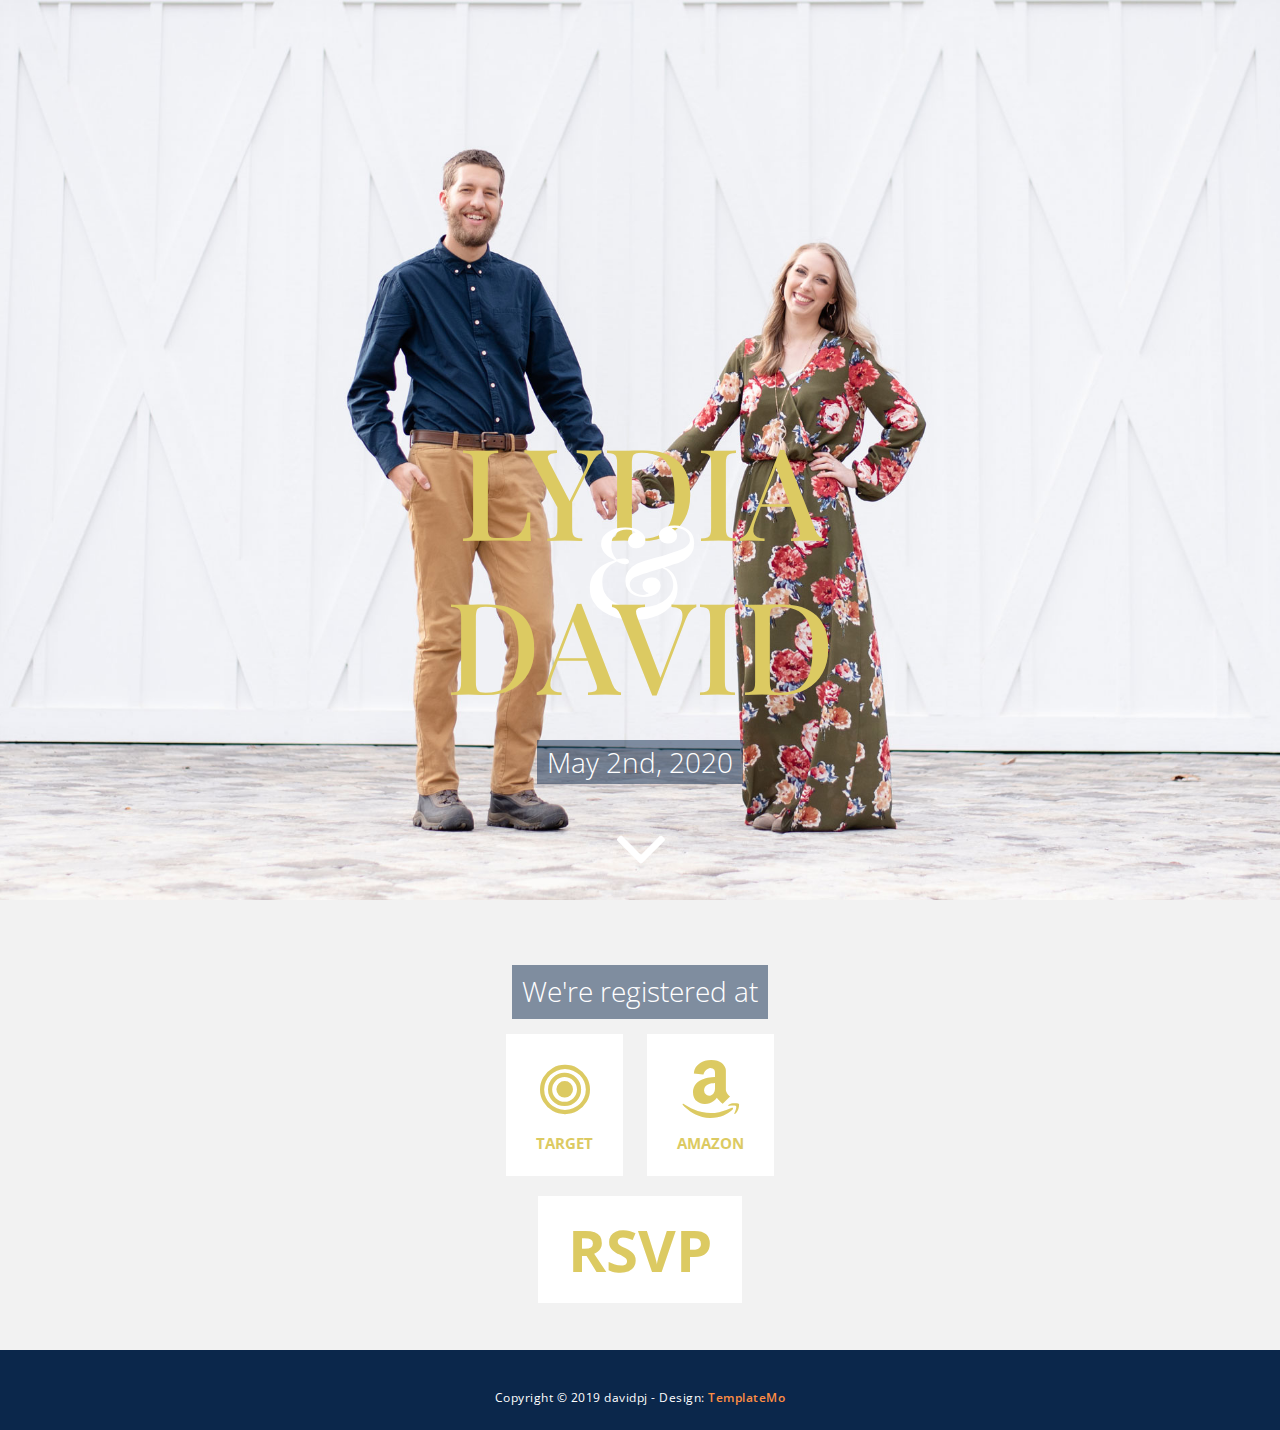
<file: index.html>
<!DOCTYPE html>
<html>
    <head>
        <meta charset="utf-8">
        <meta http-equiv="X-UA-Compatible" content="IE=edge,chrome=1">
        <title>Lydia Is Marrying David</title>
        <meta name="description" content="">
        <meta name="viewport" content="width=device-width, initial-scale=1">
        <link rel="apple-touch-icon" href="apple-touch-icon.png">

        <link rel="stylesheet" href="css/bootstrap.min.css">
        <link rel="stylesheet" href="css/fontAwesome.css">
        <link rel="stylesheet" href="css/hero-slider.css">
        <link rel="stylesheet" href="css/templatemo-main.css">
        <link rel="stylesheet" href="css/owl-carousel.css">

        
        <link href="https://fonts.googleapis.com/css?family=Open+Sans:300,400,600,700,800" rel="stylesheet">
        
        <style>
@import url('https://fonts.googleapis.com/css?family=Playfair+Display&display=swap');
</style> 

        <script src="js/vendor/modernizr-2.8.3-respond-1.4.2.min.js"></script>

    </head>
<!--
Vanilla Template
https://templatemo.com/tm-526-vanilla
-->
<body>

    <!-- <div class="fixed-side-navbar">
        <ul class="nav flex-column">
            <li class="nav-item"><a class="nav-link" href="#home"><span>Intro</span></a></li>
            <li class="nav-item"><a class="nav-link" href="#services"><span>Services</span></a></li>
            <li class="nav-item"><a class="nav-link" href="#portfolio"><span>Portfolio</span></a></li>
            <li class="nav-item"><a class="nav-link" href="#our-story"><span>Our Story</span></a></li>
            <li class="nav-item"><a class="nav-link" href="#contact-us"><span>Contact Us</span></a></li>
        </ul>
    </div> -->

    <div class="parallax-content baner-content" id="home">
        <div class="container">
            <div class="first-content">
                <h1>Lydia
                    <br>
                    <em>&</em>
                    <br>
                    David
                </h1>
                <span>May 2nd, 2020</span>
            </div>
            <i style="font-size: 86px; color: #fff; margin-top: 20px;" class="fa fa-angle-down"></i>
        </div>
    </div>

    <div class="tabs-content" id="our-story">
        <div class="container">
            <div class="row">
                <div class="col-md-8 mx-auto">
                    <div class="wrapper">

                        <div>
                            <h2>We're registered at</h2>
                        </div>

                        <a href="https://www.target.com/gift-registry/dashboard"><i class="fa fa-bullseye"></i><p>Target</p></a>
                        <a href="https://www.amazon.com/wedding/registry/2TIH78PU9ND9J?ref=wr_search_page_result_1"><i class="fa fa-amazon"></i><p>Amazon</p></a>

                        <ul class="tabs clearfix" data-tabgroup="first-tab-group">
                            <!-- <li><a href="https://www.target.com/gift-registry/dashboard"><i class="fa fa-bullseye"></i></a></li>
                            <li><a href="https://www.amazon.com/wedding/registry/2TIH78PU9ND9J?ref=wr_search_page_result_1
"><i class="fa fa-amazon"></i></a></li> -->
                        </ul>
                        <a href="https://drive.google.com/open?id=1syS3Yh-8FoE1l9AzJmSzOdzUEC303VPtYadljCIwTac">RSVP</a>
                    </div>
                </div>
            </div>
        </div>
    </div>


    <footer>
        <div class="container">
            <div class="row">
                <div class="col-md-12">
                   
                    <p>Copyright &copy; 2019 davidpj 
            
            		- Design: <em>TemplateMo</em></p>
                </div>
            </div>
        </div>
    </footer>



    <script src="https://ajax.googleapis.com/ajax/libs/jquery/1.11.2/jquery.min.js"></script>
    <script>window.jQuery || document.write('<script src="js/vendor/jquery-1.11.2.min.js"><\/script>')</script>
    <script src="js/vendor/bootstrap.min.js"></script>
    <script src="js/plugins.js"></script>
    <script src="js/main.js"></script>
    <script>
        function openCity(cityName) {
            var i;
            var x = document.getElementsByClassName("city");
            for (i = 0; i < x.length; i++) {
               x[i].style.display = "none";  
            }
            document.getElementById(cityName).style.display = "block";  
        }
    </script>

    <script>
        $(document).ready(function(){
          // Add smooth scrolling to all links
          $(".fixed-side-navbar a, .primary-button a").on('click', function(event) {

            // Make sure this.hash has a value before overriding default behavior
            if (this.hash !== "") {
              // Prevent default anchor click behavior
              event.preventDefault();

              // Store hash
              var hash = this.hash;

              // Using jQuery's animate() method to add smooth page scroll
              // The optional number (800) specifies the number of milliseconds it takes to scroll to the specified area
              $('html, body').animate({
                scrollTop: $(hash).offset().top
              }, 800, function(){
           
                // Add hash (#) to URL when done scrolling (default click behavior)
                window.location.hash = hash;
              });
            } // End if
          });
        });
    </script>

</body>
</html>
</file>
<file: css/hero-slider.css>
/* -------------------------------- 

Primary style

-------------------------------- */
*, *::after, *::before {
  -webkit-box-sizing: border-box;
  -moz-box-sizing: border-box;
  box-sizing: border-box;
}

html {
  font-size: 62.5%;
}

body {
  font-family: "Open Sans", sans-serif;
  color: #2c343b;
  background-color: #f2f2f2;
}

a {
  color: #d44457;
  text-decoration: none;
}

img {
  max-width: 100%;
}

/* -------------------------------- 

Main Components 

-------------------------------- */
.cd-header {
  position: absolute;
  z-index: 2;
  top: 0;
  left: 0;
  width: 100%;
  height: 50px;
  background-color: #21272c;
  -webkit-font-smoothing: antialiased;
  -moz-osx-font-smoothing: grayscale;
}
@media only screen and (min-width: 768px) {
  .cd-header {
    height: 70px;
    background-color: transparent;
  }
}

#cd-logo {
  float: left;
  margin: 13px 0 0 5%;
}
#cd-logo img {
  display: block;
}
@media only screen and (min-width: 768px) {
  #cd-logo {
    margin: 23px 0 0 5%;
  }
}

.cd-primary-nav {
  /* mobile first - navigation hidden by default, triggered by tap/click on navigation icon */
  float: right;
  margin-right: 5%;
  width: 44px;
  height: 100%;
}
.cd-primary-nav ul {
  position: absolute;
  top: 0;
  left: 0;
  width: 100%;
  -webkit-transform: translateY(-100%);
  -moz-transform: translateY(-100%);
  -ms-transform: translateY(-100%);
  -o-transform: translateY(-100%);
  transform: translateY(-100%);
}
.cd-primary-nav ul.is-visible {
  box-shadow: 0 3px 8px rgba(0, 0, 0, 0.2);
  -webkit-transform: translateY(50px);
  -moz-transform: translateY(50px);
  -ms-transform: translateY(50px);
  -o-transform: translateY(50px);
  transform: translateY(50px);
}
.cd-primary-nav a {
  display: block;
  height: 50px;
  line-height: 50px;
  padding-left: 5%;
  background: #21272c;
  border-top: 1px solid #333c44;
  color: #ffffff;
}
@media only screen and (min-width: 768px) {
  .cd-primary-nav {
    /* reset navigation values */
    width: auto;
    height: auto;
    background: none;
  }
  .cd-primary-nav ul {
    position: static;
    width: auto;
    -webkit-transform: translateY(0);
    -moz-transform: translateY(0);
    -ms-transform: translateY(0);
    -o-transform: translateY(0);
    transform: translateY(0);
    line-height: 70px;
  }
  .cd-primary-nav ul.is-visible {
    -webkit-transform: translateY(0);
    -moz-transform: translateY(0);
    -ms-transform: translateY(0);
    -o-transform: translateY(0);
    transform: translateY(0);
  }
  .cd-primary-nav li {
    display: inline-block;
    margin-left: 1em;
  }
  .cd-primary-nav a {
    display: inline-block;
    height: auto;
    font-weight: 600;
    line-height: normal;
    background: transparent;
    padding: .6em 1em;
    border-top: none;
  }
}

/* -------------------------------- 

Slider

-------------------------------- */
.cd-hero {
  position: relative;
  -webkit-font-smoothing: antialiased;
  -moz-osx-font-smoothing: grayscale;
}

.cd-hero-slider {
  position: relative;
  height: 360px;
  overflow: hidden;
}
.cd-hero-slider li {
  position: absolute;
  top: 0;
  left: 0;
  width: 100%;
  height: 100%;
  -webkit-transform: translateX(100%);
  -moz-transform: translateX(100%);
  -ms-transform: translateX(100%);
  -o-transform: translateX(100%);
  transform: translateX(100%);
}
.cd-hero-slider li.selected {
  /* this is the visible slide */
  position: relative;
  -webkit-transform: translateX(0);
  -moz-transform: translateX(0);
  -ms-transform: translateX(0);
  -o-transform: translateX(0);
  transform: translateX(0);
}
.cd-hero-slider li.move-left {
  /* slide hidden on the left */
  -webkit-transform: translateX(-100%);
  -moz-transform: translateX(-100%);
  -ms-transform: translateX(-100%);
  -o-transform: translateX(-100%);
  transform: translateX(-100%);
}
.cd-hero-slider li.is-moving, .cd-hero-slider li.selected {
  /* the is-moving class is assigned to the slide which is moving outside the viewport */
  -webkit-transition: -webkit-transform 0.5s;
  -moz-transition: -moz-transform 0.5s;
  transition: transform 0.5s;
}
@media only screen and (min-width: 768px) {
  .cd-hero-slider {
    height: 500px;
  }
}
@media only screen and (min-width: 1170px) {
  .cd-hero-slider {
    height: 680px;
  }
}

/* -------------------------------- 

Single slide style

-------------------------------- */
.cd-hero-slider li {
  background-position: center center;
  background-size: cover;
  background-repeat: no-repeat;
}
.cd-hero-slider li:first-of-type {
  background-image: url(../img/slide_01.jpg);
}
.cd-hero-slider li:nth-of-type(2) {
  background-image: url(../img/slide_02.jpg);
}
.cd-hero-slider li:nth-of-type(3) {
  background-image: url(../img/slide_03.jpg);
}
.cd-hero-slider .cd-full-width,
.cd-hero-slider .cd-half-width {
  position: absolute;
  width: 100%;
  height: 100%;
  z-index: 1;
  left: 0;
  top: 0;
  /* this padding is used to align the text */
  padding-top: 80px;
  text-align: center;
  /* Force Hardware Acceleration in WebKit */
  -webkit-backface-visibility: hidden;
  backface-visibility: hidden;
  -webkit-transform: translateZ(0);
  -moz-transform: translateZ(0);
  -ms-transform: translateZ(0);
  -o-transform: translateZ(0);
  transform: translateZ(0);
}
.cd-hero-slider .cd-img-container {
  /* hide image on mobile device */
  display: none;
}
.cd-hero-slider .cd-img-container img {
  position: absolute;
  left: 50%;
  top: 50%;
  bottom: auto;
  right: auto;
  -webkit-transform: translateX(-50%) translateY(-50%);
  -moz-transform: translateX(-50%) translateY(-50%);
  -ms-transform: translateX(-50%) translateY(-50%);
  -o-transform: translateX(-50%) translateY(-50%);
  transform: translateX(-50%) translateY(-50%);
}
.cd-hero-slider .cd-bg-video-wrapper {
  /* hide video on mobile device */
  display: none;
  position: absolute;
  top: 0;
  left: 0;
  width: 100%;
  height: 100%;
  overflow: hidden;
}
.cd-hero-slider .cd-bg-video-wrapper video {
  /* you won't see this element in the html, but it will be injected using js */
  display: block;
  min-height: 100%;
  min-width: 100%;
  max-width: none;
  height: auto;
  width: auto;
  position: absolute;
  left: 50%;
  top: 50%;
  bottom: auto;
  right: auto;
  -webkit-transform: translateX(-50%) translateY(-50%);
  -moz-transform: translateX(-50%) translateY(-50%);
  -ms-transform: translateX(-50%) translateY(-50%);
  -o-transform: translateX(-50%) translateY(-50%);
  transform: translateX(-50%) translateY(-50%);
}
.cd-hero-slider h2, .cd-hero-slider p {
  text-shadow: 0 1px 3px rgba(0, 0, 0, 0.1);
  line-height: 1.2;
  margin: 0 auto 14px;
  color: #ffffff;
  width: 90%;
  max-width: 400px;
}
.cd-hero-slider h2 {
  font-size: 2.4rem;
}
.cd-hero-slider p {
  font-size: 1.4rem;
  line-height: 1.4;
}
.cd-hero-slider .cd-btn {
  display: inline-block;
  padding: 1.2em 1.4em;
  margin-top: .8em;
  background-color: rgba(212, 68, 87, 0.9);
  font-size: 1.3rem;
  font-weight: 700;
  letter-spacing: 1px;
  color: #ffffff;
  text-transform: uppercase;
  box-shadow: 0 3px 6px rgba(0, 0, 0, 0.1);
  -webkit-transition: background-color 0.2s;
  -moz-transition: background-color 0.2s;
  transition: background-color 0.2s;
}
.cd-hero-slider .cd-btn.secondary {
  background-color: rgba(22, 26, 30, 0.8);
}
.cd-hero-slider .cd-btn:nth-of-type(2) {
  margin-left: 1em;
}
.no-touch .cd-hero-slider .cd-btn:hover {
  background-color: #d44457;
}
.no-touch .cd-hero-slider .cd-btn.secondary:hover {
  background-color: #161a1e;
}
@media only screen and (min-width: 768px) {
  .cd-hero-slider .cd-full-width,
  .cd-hero-slider .cd-half-width {
    padding-top: 150px;
  }
  .cd-hero-slider .cd-bg-video-wrapper {
    display: block;
  }
  .cd-hero-slider .cd-half-width {
    width: 45%;
  }
  .cd-hero-slider .cd-half-width:first-of-type {
    left: 5%;
  }
  .cd-hero-slider .cd-half-width:nth-of-type(2) {
    right: 5%;
    left: auto;
  }
  .cd-hero-slider .cd-img-container {
    display: block;
  }
  .cd-hero-slider h2, .cd-hero-slider p {
    max-width: 520px;
  }
  .cd-hero-slider h2 {
    font-size: 2.4em;
    font-weight: 300;
  }
  .cd-hero-slider .cd-btn {
    font-size: 1.4rem;
  }
}
@media only screen and (min-width: 1170px) {
  .cd-hero-slider .cd-full-width,
  .cd-hero-slider .cd-half-width {
    padding-top: 250px;
  }
  .cd-hero-slider h2, .cd-hero-slider p {
    margin-bottom: 20px;
  }
  .cd-hero-slider h2 {
    font-size: 3.2em;
  }
  .cd-hero-slider p {
    font-size: 1.6rem;
  }
}

/* -------------------------------- 

Single slide animation

-------------------------------- */
@media only screen and (min-width: 768px) {
  .cd-hero-slider .cd-half-width {
    opacity: 0;
    -webkit-transform: translateX(40px);
    -moz-transform: translateX(40px);
    -ms-transform: translateX(40px);
    -o-transform: translateX(40px);
    transform: translateX(40px);
  }
  .cd-hero-slider .move-left .cd-half-width {
    -webkit-transform: translateX(-40px);
    -moz-transform: translateX(-40px);
    -ms-transform: translateX(-40px);
    -o-transform: translateX(-40px);
    transform: translateX(-40px);
  }
  .cd-hero-slider .selected .cd-half-width {
    /* this is the visible slide */
    opacity: 1;
    -webkit-transform: translateX(0);
    -moz-transform: translateX(0);
    -ms-transform: translateX(0);
    -o-transform: translateX(0);
    transform: translateX(0);
  }
  .cd-hero-slider .is-moving .cd-half-width {
    /* this is the slide moving outside the viewport 
    wait for the end of the transition on the <li> parent before set opacity to 0 and translate to 40px/-40px */
    -webkit-transition: opacity 0s 0.5s, -webkit-transform 0s 0.5s;
    -moz-transition: opacity 0s 0.5s, -moz-transform 0s 0.5s;
    transition: opacity 0s 0.5s, transform 0s 0.5s;
  }
  .cd-hero-slider li.selected.from-left .cd-half-width:nth-of-type(2),
  .cd-hero-slider li.selected.from-right .cd-half-width:first-of-type {
    /* this is the selected slide - different animation if it's entering from left or right */
    -webkit-transition: opacity 0.4s 0.2s, -webkit-transform 0.5s 0.2s;
    -moz-transition: opacity 0.4s 0.2s, -moz-transform 0.5s 0.2s;
    transition: opacity 0.4s 0.2s, transform 0.5s 0.2s;
  }
  .cd-hero-slider li.selected.from-left .cd-half-width:first-of-type,
  .cd-hero-slider li.selected.from-right .cd-half-width:nth-of-type(2) {
    /* this is the selected slide - different animation if it's entering from left or right */
    -webkit-transition: opacity 0.4s 0.4s, -webkit-transform 0.5s 0.4s;
    -moz-transition: opacity 0.4s 0.4s, -moz-transform 0.5s 0.4s;
    transition: opacity 0.4s 0.4s, transform 0.5s 0.4s;
  }
  .cd-hero-slider .cd-full-width h2,
  .cd-hero-slider .cd-full-width p,
  .cd-hero-slider .cd-full-width .cd-btn {
    opacity: 0;
    -webkit-transform: translateX(100px);
    -moz-transform: translateX(100px);
    -ms-transform: translateX(100px);
    -o-transform: translateX(100px);
    transform: translateX(100px);
  }
  .cd-hero-slider .move-left .cd-full-width h2,
  .cd-hero-slider .move-left .cd-full-width p,
  .cd-hero-slider .move-left .cd-full-width .cd-btn {
    opacity: 0;
    -webkit-transform: translateX(-100px);
    -moz-transform: translateX(-100px);
    -ms-transform: translateX(-100px);
    -o-transform: translateX(-100px);
    transform: translateX(-100px);
  }
  .cd-hero-slider .selected .cd-full-width h2,
  .cd-hero-slider .selected .cd-full-width p,
  .cd-hero-slider .selected .cd-full-width .cd-btn {
    /* this is the visible slide */
    opacity: 1;
    -webkit-transform: translateX(0);
    -moz-transform: translateX(0);
    -ms-transform: translateX(0);
    -o-transform: translateX(0);
    transform: translateX(0);
  }
  .cd-hero-slider li.is-moving .cd-full-width h2,
  .cd-hero-slider li.is-moving .cd-full-width p,
  .cd-hero-slider li.is-moving .cd-full-width .cd-btn {
    /* this is the slide moving outside the viewport 
    wait for the end of the transition on the li parent before set opacity to 0 and translate to 100px/-100px */
    -webkit-transition: opacity 0s 0.5s, -webkit-transform 0s 0.5s;
    -moz-transition: opacity 0s 0.5s, -moz-transform 0s 0.5s;
    transition: opacity 0s 0.5s, transform 0s 0.5s;
  }
  .cd-hero-slider li.selected h2 {
    -webkit-transition: opacity 0.4s 0.2s, -webkit-transform 0.5s 0.2s;
    -moz-transition: opacity 0.4s 0.2s, -moz-transform 0.5s 0.2s;
    transition: opacity 0.4s 0.2s, transform 0.5s 0.2s;
  }
  .cd-hero-slider li.selected p {
    -webkit-transition: opacity 0.4s 0.3s, -webkit-transform 0.5s 0.3s;
    -moz-transition: opacity 0.4s 0.3s, -moz-transform 0.5s 0.3s;
    transition: opacity 0.4s 0.3s, transform 0.5s 0.3s;
  }
  .cd-hero-slider li.selected .cd-btn {
    -webkit-transition: opacity 0.4s 0.4s, -webkit-transform 0.5s 0.4s, background-color 0.2s 0s;
    -moz-transition: opacity 0.4s 0.4s, -moz-transform 0.5s 0.4s, background-color 0.2s 0s;
    transition: opacity 0.4s 0.4s, transform 0.5s 0.4s, background-color 0.2s 0s;
  }
}
/* -------------------------------- 

Slider navigation

-------------------------------- */
.cd-slider-nav {
  display: none;
  position: absolute;
  width: 100%;
  bottom: 0;
  z-index: 2;
  text-align: center;
  height: 55px;
  background-color: rgba(0, 1, 1, 0.5);
}
.cd-slider-nav nav, .cd-slider-nav ul, .cd-slider-nav li, .cd-slider-nav a {
  height: 100%;
}
.cd-slider-nav nav {
  display: inline-block;
  position: relative;
}
.cd-slider-nav .cd-marker {
  position: absolute;
  bottom: 0;
  left: 0;
  width: 60px;
  height: 100%;
  color: #d44457;
  background-color: #ffffff;
  box-shadow: inset 0 2px 0 currentColor;
  -webkit-transition: -webkit-transform 0.2s, box-shadow 0.2s;
  -moz-transition: -moz-transform 0.2s, box-shadow 0.2s;
  transition: transform 0.2s, box-shadow 0.2s;
}
.cd-slider-nav .cd-marker.item-2 {
  -webkit-transform: translateX(100%);
  -moz-transform: translateX(100%);
  -ms-transform: translateX(100%);
  -o-transform: translateX(100%);
  transform: translateX(100%);
}
.cd-slider-nav .cd-marker.item-3 {
  -webkit-transform: translateX(200%);
  -moz-transform: translateX(200%);
  -ms-transform: translateX(200%);
  -o-transform: translateX(200%);
  transform: translateX(200%);
}
.cd-slider-nav .cd-marker.item-4 {
  -webkit-transform: translateX(300%);
  -moz-transform: translateX(300%);
  -ms-transform: translateX(300%);
  -o-transform: translateX(300%);
  transform: translateX(300%);
}
.cd-slider-nav .cd-marker.item-5 {
  -webkit-transform: translateX(400%);
  -moz-transform: translateX(400%);
  -ms-transform: translateX(400%);
  -o-transform: translateX(400%);
  transform: translateX(400%);
}
.cd-slider-nav ul::after {
  clear: both;
  content: "";
  display: table;
}
.cd-slider-nav li {
  display: inline-block;
  width: 60px;
  float: left;
}
.cd-slider-nav li.selected a {
  color: #2c343b;
}
.no-touch .cd-slider-nav li.selected a:hover {
  background-color: transparent;
}
.cd-slider-nav a {
  display: block;
  position: relative;
  padding-top: 35px;
  font-size: 1rem;
  font-weight: 700;
  color: #a8b4be;
  -webkit-transition: background-color 0.2s;
  -moz-transition: background-color 0.2s;
  transition: background-color 0.2s;
}
.cd-slider-nav a::before {
  content: '';
  position: absolute;
  width: 24px;
  height: 24px;
  top: 8px;
  left: 50%;
  right: auto;
  -webkit-transform: translateX(-50%);
  -moz-transform: translateX(-50%);
  -ms-transform: translateX(-50%);
  -o-transform: translateX(-50%);
  transform: translateX(-50%);
}
.no-touch .cd-slider-nav a:hover {
  background-color: rgba(0, 1, 1, 0.5);
}
.cd-slider-nav li:first-of-type a::before {
  background-position: 0 0;
}
.cd-slider-nav li.selected:first-of-type a::before {
  background-position: 0 -24px;
}
.cd-slider-nav li:nth-of-type(2) a::before {
  background-position: -24px 0;
}
.cd-slider-nav li.selected:nth-of-type(2) a::before {
  background-position: -24px -24px;
}
.cd-slider-nav li:nth-of-type(3) a::before {
  background-position: -48px 0;
}
.cd-slider-nav li.selected:nth-of-type(3) a::before {
  background-position: -48px -24px;
}
.cd-slider-nav li:nth-of-type(4) a::before {
  background-position: -72px 0;
}
.cd-slider-nav li.selected:nth-of-type(4) a::before {
  background-position: -72px -24px;
}
.cd-slider-nav li:nth-of-type(5) a::before {
  background-position: -96px 0;
}
.cd-slider-nav li.selected:nth-of-type(5) a::before {
  background-position: -96px -24px;
}
@media only screen and (min-width: 768px) {
  .cd-slider-nav {
    height: 80px;
  }
  .cd-slider-nav .cd-marker,
  .cd-slider-nav li {
    width: 95px;
  }
  .cd-slider-nav a {
    padding-top: 48px;
    font-size: 1.1rem;
    text-transform: uppercase;
  }
  .cd-slider-nav a::before {
    top: 18px;
  }
}

/* -------------------------------- 

Main content

-------------------------------- */
.cd-main-content {
  width: 90%;
  max-width: 768px;
  margin: 0 auto;
  padding: 2em 0;
}
.cd-main-content p {
  font-size: 1.4rem;
  line-height: 1.8;
  color: #999999;
  margin: 2em 0;
}
@media only screen and (min-width: 1170px) {
  .cd-main-content {
    padding: 3em 0;
  }
  .cd-main-content p {
    font-size: 1.6rem;
  }
}

/* -------------------------------- 

Javascript disabled

-------------------------------- */
.no-js .cd-hero-slider li {
  display: none;
}
.no-js .cd-hero-slider li.selected {
  display: block;
}

.no-js .cd-slider-nav {
  display: none;
}
</file>
<file: css/templatemo-main.css>
/*

Vanilla Template

https://templatemo.com/tm-526-vanilla


*/

p {
  font-size: 15px;
  line-height: 25px;
}

section {
  padding: 25px 0 35px;
  background: #fff;
}

body { 
  position: relative; /* we need this for the scrollspy */ 
  font-size: 14px;
}

a { 
  display:block;
  text-align:center;
  text-decoration:none;
  text-transform:uppercase;
  color: #dcca62;
  font-size: 58px;
  font-weight: 700;
  padding:10px 30px;
  background-color: #fff;
  transition-duration: 0.25s;
  display: inline-block;
  text-align: center;
  margin: 10px;
}

a:hover { 
  color: #d44457;
  transition-duration: 0.25s;
  text-decoration: none;
}

h2 {
  display: inline-block; 
  margin-top: 20px; 
  font-weight: 300; 
  font-size: 28px; 
  color: #fff; 
  background-color: rgba(11, 39, 75, .5); 
  padding: 10px;
}

/*----------
  NAV
----------*/

.fixed-side-navbar {
  position: fixed;
  top: 50%;
  right: 0;
  z-index: 99999;
  margin-top: -100px;
  text-align: right;
  padding: 30px 0;
  -webkit-transition: all .3s;
  transition: all .3s;
}
.fixed-side-navbar:hover {
  background: transparent;
}
.fixed-side-navbar:hover .nav > li > a > span {
  color: rgba(0, 0, 0, 0.5);
  display: block;
  background-color: #fff;
  text-align: center;
  text-transform: uppercase;
  font-size: 12px;
  padding: 2px 12px;
  border-radius: 15px;
}
.fixed-side-navbar .nav > li a.active {
  background-color: transparent;
  color: black;
}
.fixed-side-navbar .nav > li a.active:after {
  -webkit-transform: scale(0.9);
          transform: scale(0.9);
}
.fixed-side-navbar .nav > li a.active:before {
  content: '';
  position: absolute;
  top: 50%;
  right: 17px;
  margin-top: -8px;
  width: 16px;
  height: 16px;
  background: transparent;
  border: 2px solid #fff;
  border-radius: 10px;
}
.nav>li {
  position: relative;
  display: block;
}
.fixed-side-navbar .nav > li a {
  color: #fff;
  min-height: 32px;
  background: transparent;
  padding: 5px 45px 5px 25px;
  border-right: none;
}
.fixed-side-navbar .nav > li a span {
  display: none;
  -webkit-transition: all .2s;
  transition: all .2s;
}
.fixed-side-navbar .nav > li a:after {
  content: '';
  position: absolute;
  top: 50%;
  right: 20px;
  margin-top: -5px;
  width: 10px;
  height: 10px;
  border-radius: 10px;
  background: rgba(250, 250, 250, 0.75);
  -webkit-transition: all .3s;
  transition: all .3s;
  -webkit-transform: scale(0.6);
          transform: scale(0.6);
}
.fixed-side-navbar .nav > li a:hover {
  background-color: transparent;
  border-top-left-radius: 5px;
  border-bottom-left-radius: 5px;
  border-color: black;
  boder-right: 0;
}
.fixed-side-navbar .nav > li a:hover > span {
  color: black;
  display: block;
}

.fadeInRight {
  -webkit-animation-name: fadeInRight;
          animation-name: fadeInRight;
}


.primary-button a {
  display: inline-block;
  background-color: rgba(83, 139, 213, 1);
  padding: 15px 24px;
  border-radius: 3px;
  text-transform: uppercase;
  font-size: 11px;
  color: #fff;
  font-weight: 700;
  text-decoration: none;
  letter-spacing: 0.5px;
}


.parallax-content {
  width: 100%;
  min-height: 100vh;
  background-size: cover;
}


.baner-content {
  padding-top: 50vh;
  text-align: center;
  background-image: url(../img/lydiaanddavidbg_2.jpg);
}

.baner-content h1 {
  margin-top: 0px;
  font-family: 'Playfair Display', serif;
  font-size: 128px;
  color: #DCCA62;
  /*font-weight: 900;*/
  text-transform: uppercase;
  margin-bottom: 40px;
  line-height: .6;
}

.baner-content em {
  color: #fff;
  font-weight: 600;
  font-style: normal;
}

.baner-content span {
  display: inline-block;
  margin-top: 20px;
  font-weight: 300;
  font-size: 28px;
  color: #fff;
  background-color: rgba(11, 39, 75, .5);
  padding: 1px 10px 1px 10px;
}

.baner-content .primary-button {
  margin-top: 15px;
}



.service-content {
  padding-left: 15px;
  padding-right: 15px;
  padding-top: 15vh;
  background-image: url(../img/2nd-section.jpg);
  background-attachment: fixed;
  min-height: 100vh;
  background-size: cover;
  background-position: center center;
}

.service-content .left-text h4 {
  font-size: 24px;
  font-weight: 500;
  color: #fff;
}

h4, .h4 {
  font-size: 18px;
}

.service-content .left-text .line-dec {
  width: 45px;
  height: 3px;
  background-color: #ff7d27;
  margin: 20px 0px 20px 0px;
}

.service-content .left-text p {
  color: #fff;
}

.service-content .left-text ul {
  padding: 0;
  margin-top: 30px;
  list-style: none;
}

.service-content .left-text ul li {
  margin: 15px 0px;
  font-weight: 600;
  color: #fff;
}

.service-content .left-text .primary-button {
  margin: 30px 0px;
}

.service-content .service-item {
  background-color: rgba(0, 0, 0, 0.5);
  padding: 25px 30px;
  text-align: center;
  color: #fff;
  margin-bottom: 30px;
}

.service-content .service-item .line-dec {
  width: 45px;
  height: 3px;
  background-color: #ff7d27;
  margin: 20px auto 15px auto;
}



.projects-content {
  padding-top: 20vh;
  background-image: url(../img/3rd-section.jpg);
}

.projects-content .item img {
  width: 100%;
}

.projects-content .item {
  margin: 15px;
}

.projects-content .item .text-content {
  background-color: #fff;
  text-align: center;
  padding: 20px;
}

.projects-content .item .text-content h4 {
  margin-top: 0px;
  font-size: 19px;
  font-weight: 600;
}

.projects-content .item .text-content span {
  font-style: normal;
  font-size: 17px;
  font-weight: 700;
  color: #ff7d27;
}

.owl-pagination {
  margin-top: 40px;
  opacity: 1;
  display: inline-block;
}

.owl-page span {
  display: block;
  width: 14px;
  height: 14px;
  margin: 0px 5px;
  filter: alpha(opacity=50);
  opacity: 0.5;
  -webkit-border-radius: 20px;
  -moz-border-radius: 20px;
  border-radius: 20px;
  background: #fff;
}


.tabs-content {
  padding-left: 15px;
  padding-right: 15px;
  padding-top: 5vh;
  background-image: url(../img/lydiaanddavidbg.jpg);
  background-attachment: fixed;
  min-height: 50vh;
  background-size: cover;
  background-position: 0px 32vh;
}

section {
  background-color: transparent;
  padding-bottom: 15px;
}

.wrapper {
  text-align: center;
}

.tabs {
  list-style: none;
  margin: 0px;
  padding: 0px;
}

.tabs li {
  display: inline-block;
  text-align: center;
  margin: 10px;
}

.tabs a {
  display:block;
  text-align:center;
  text-decoration:none;
  text-transform:uppercase;
  color: #dcca62;
  font-size: 58px;
  font-weight: 700;
  padding:10px 30px;
  background-color: #fff;
  transition-duration: 0.25s;
}

.tabs a:hover {
  color: #d44457;
}

.tabs .active {
  /*border:4px solid #ff7d27;*/
}

.tabgroup div  {

}

.tabgroup p {
  background-color: rgba(0, 0, 0, 0.5);
  color: #fff;
  padding: 25px;
}

.clearfix:after {
  content:"";
  display:table;
  clear:both;
}


.contact-content {
  padding-left: 15px;
  padding-right: 15px;
  padding-top: 16vh;
  background-image: url(../img/5th-section.jpg);
}

.contact-form {
  background-color: rgba(0, 0, 0, 0.5);
  padding: 30px 25px;
  margin-bottom: 30px;
}

#contact input {
  border-radius: 3px;
  padding-left: 15px;
  font-size: 13px;
  color: #232323;
  background-color: rgba(250, 250, 250, 1);
  outline: none;
  border: none;
  box-shadow: none;
  line-height: 50px;
  height: 50px;
  width: 100%;
  margin-bottom: 30px;
}

#contact textarea {
  border-radius: 3px;
  padding-left: 15px;
  padding-top: 10px;
  font-size: 13px;
  color: #232323;
  background-color: rgba(250, 250, 250, 1);
  outline: none;
  border: none;
  box-shadow: none;
  height: 165px;
  max-height: 220px;
  width: 100%;
  margin-bottom: 25px;
}

#contact button {
  display: inline-block;
  background-color: #ff7d27;
  padding: 15px 24px;
  width: 100%;
  border-radius: 3px;
  text-transform: uppercase;
  font-size: 11px;
  color: #fff;
  font-weight: 700;
  text-decoration: none;
  letter-spacing: 0.5px;
}

.map {
  margin-bottom: 30px;
  width: 100%;
  background-color: rgba(0, 0, 0, 0.5);
  padding: 30px 20px;
}



footer {
  text-align: center;
  padding: 20px 0px;
  background-color: rgba(11, 39, 75, 1);

}

footer .primary-button {
  margin-bottom: 30px;
}

footer ul {
  padding: 0px;
  margin: 0px;
  list-style: none;
}

footer ul li {
  display: inline-block;
  margin: 0px 4px;
}

footer ul li a {
  width: 40px;
  height: 40px;
  line-height: 40px;
  text-align: center;
  display: inline-block;
  background-color: #ff7d27;
  color: #282b2f;
  border-radius: 50%;
  text-decoration: none;
  transition: all 0.5s;
  font-size: 17px;
}

footer ul li a:hover {
  color: #282b2f;
  background-color: #ff8e43;
}

footer p {
  font-size: 12px;
  color: #fff;
  margin-top: 15px;
  color: #fff;
  letter-spacing: 0.5px;
  margin-bottom: 0px;
}

footer em {
  color: #ff8e43;
  font-weight: 600;
  font-style: normal;
}

@media (max-width: 767px){
  
  .baner-content {
    padding-top: 30vh;
  }

  .baner-content h1 {
    font-size: 64px;
  }

  .baner-content em {
  }

  .baner-content span {
    font-size: 24px;
  }

  .baner-content .primary-button {
    margin-top: 15px;
  }

  .service-content {
    padding-top: 5vh;
    text-align: center;
  }

  .service-content .left-text .line-dec {
    width: 45px;
    height: 3px;
    background-color: #ff7d27;
    margin: 20px auto 20px auto;
  }

  .service-content .left-text ul {
    text-align: left;
  }

  .service-content .service-item {
    background-color: rgba(0, 0, 0, 0.5);
    padding: 25px 30px;
    text-align: center;
    color: #fff;
    margin-bottom: 30px;
  }

}

@media (min-width: 1200px) {
  .container {
    max-width: 1170px;
  }
}

/* LIGHT BOX */

body:after {
  content: url(../img/close.png) url(../img/loading.gif) url(../img/prev.png) url(../img/next.png);
  display: none;
}

body.lb-disable-scrolling {
  overflow: hidden;
}

.lightboxOverlay {
  position: absolute;
  top: 0;
  left: 0;
  z-index: 99999;
  background-color: black;
  filter: progid:DXImageTransform.Microsoft.Alpha(Opacity=80);
  opacity: 0.8;
  display: none;
}

.lightbox {
  position: absolute;
  top: 0;
  left: 0;
  width: 100%;
  z-index: 100000;
  text-align: center;
  line-height: 0;
  font-weight: normal;
}

.lightbox .lb-image {
  display: block;
  height: auto;
  max-width: inherit;
  max-height: none;
  border-radius: 3px;

  /* Image border */
  border: 4px solid white;
}

.lightbox a img {
  border: none;
}

.lb-outerContainer {
  position: relative;
  *zoom: 1;
  width: 250px;
  height: 250px;
  margin: 0 auto;
  border-radius: 4px;

  /* Background color behind image.
     This is visible during transitions. */
  background-color: white;
}

.lb-outerContainer:after {
  content: "";
  display: table;
  clear: both;
}

.lb-loader {
  position: absolute;
  top: 43%;
  left: 0;
  height: 25%;
  width: 100%;
  text-align: center;
  line-height: 0;
}

.lb-cancel {
  display: block;
  width: 32px;
  height: 32px;
  margin: 0 auto;
  background: url(../img/loading.gif) no-repeat;
}

.lb-nav {
  position: absolute;
  top: 0;
  left: 0;
  height: 100%;
  width: 100%;
  z-index: 10;
}

.lb-container > .nav {
  left: 0;
}

.lb-nav a {
  outline: none;
  background-image: url('[data-uri]');
}

.lb-prev, .lb-next {
  height: 100%;
  cursor: pointer;
  display: block;
}

.lb-nav a.lb-prev {
  width: 34%;
  left: 0;
  float: left;
  background: url(../img/prev.png) left 48% no-repeat;
  filter: progid:DXImageTransform.Microsoft.Alpha(Opacity=0);
  opacity: 0;
  -webkit-transition: opacity 0.6s;
  -moz-transition: opacity 0.6s;
  -o-transition: opacity 0.6s;
  transition: opacity 0.6s;
}

.lb-nav a.lb-prev:hover {
  filter: progid:DXImageTransform.Microsoft.Alpha(Opacity=100);
  opacity: 1;
}

.lb-nav a.lb-next {
  width: 64%;
  right: 0;
  float: right;
  background: url(../img/next.png) right 48% no-repeat;
  filter: progid:DXImageTransform.Microsoft.Alpha(Opacity=0);
  opacity: 0;
  -webkit-transition: opacity 0.6s;
  -moz-transition: opacity 0.6s;
  -o-transition: opacity 0.6s;
  transition: opacity 0.6s;
}

.lb-nav a.lb-next:hover {
  filter: progid:DXImageTransform.Microsoft.Alpha(Opacity=100);
  opacity: 1;
}

.lb-dataContainer {
  margin: 0 auto;
  padding-top: 5px;
  *zoom: 1;
  width: 100%;
  -moz-border-radius-bottomleft: 4px;
  -webkit-border-bottom-left-radius: 4px;
  border-bottom-left-radius: 4px;
  -moz-border-radius-bottomright: 4px;
  -webkit-border-bottom-right-radius: 4px;
  border-bottom-right-radius: 4px;
}

.lb-dataContainer:after {
  content: "";
  display: table;
  clear: both;
}

.lb-data {
  padding: 0 4px;
  color: #ccc;
}

.lb-data .lb-details {
  width: 85%;
  float: left;
  text-align: left;
  line-height: 1.1em;
}

.lb-data .lb-caption {
  font-size: 13px;
  font-weight: bold;
  line-height: 1em;
}

.lb-data .lb-caption a {
  color: #4ae;
}

.lb-data .lb-number {
  display: block;
  clear: left;
  padding-bottom: 1em;
  font-size: 12px;
  color: #999999;
}

.lb-data .lb-close {
  display: block;
  float: right;
  width: 30px;
  height: 30px;
  background: url(../img/close.png) top right no-repeat;
  text-align: right;
  outline: none;
  filter: progid:DXImageTransform.Microsoft.Alpha(Opacity=70);
  opacity: 0.7;
  -webkit-transition: opacity 0.2s;
  -moz-transition: opacity 0.2s;
  -o-transition: opacity 0.2s;
  transition: opacity 0.2s;
}

.lb-data .lb-close:hover {
  cursor: pointer;
  filter: progid:DXImageTransform.Microsoft.Alpha(Opacity=100);
  opacity: 1;
}
</file>
<file: css/owl-carousel.css>
/* 
 *  Core Owl Carousel CSS File
 *  v1.3.3
 */

/* clearfix */
.owl-carousel .owl-wrapper:after {
  content: ".";
  display: block;
  clear: both;
  visibility: hidden;
  line-height: 0;
  height: 0;
}
/* display none until init */
.owl-carousel{
  display: none;
  position: relative;
  width: 100%;
  -ms-touch-action: pan-y;
}
.owl-carousel .owl-wrapper{
  display: none;
  position: relative;
  -webkit-transform: translate3d(0px, 0px, 0px);
}
.owl-carousel .owl-wrapper-outer{
  overflow: hidden;
  position: relative;
  width: 100%;
}
.owl-carousel .owl-wrapper-outer.autoHeight{
  -webkit-transition: height 500ms ease-in-out;
  -moz-transition: height 500ms ease-in-out;
  -ms-transition: height 500ms ease-in-out;
  -o-transition: height 500ms ease-in-out;
  transition: height 500ms ease-in-out;
}
  
.owl-carousel .owl-item{
  float: left;
}

.owl-controls {
  @media (max-width: @screen-sm-max) {
    top: -120px;
  }
  top: -200px;
  width: 100%;
  text-align: center;
  display: inline-block;
}

.owl-controls a {
  color: #336699;
}

.owl-controls a:hover {
  color: #336699;
}

.owl-controls .bg-prev {
  position: absolute;
  z-index: 1;
  width: 50px;
  height: 50px;
  z-index:10; 
  background:#fff; 
  border: 1px solid #336699;
  -webkit-transform: rotate(45deg);
  -moz-transform: rotate(45deg);
  -ms-transform: rotate(45deg);
  -o-transform: rotate(45deg);
  transform: rotate(45deg);
}

.owl-controls .bg-prev:before{
  content:""; 
  display:block; 
  position:absolute; 
  z-index:-1; 
  top:3px; 
  left:3px; 
  right:3px; 
  bottom:3px; 
  border:2px solid #336699
}

.owl-controls .prev {
  left: 15px;
  z-index: 11;
  position: absolute; 
  width: 50px;
  height: 50px;
  line-height: 32px;
}

.owl-controls .prev.active {
  background-image: none;
  outline: 0;
  -webkit-box-shadow: none;
          box-shadow: none;
}

.owl-controls .prev:active {
  background-image: none;
  outline: 0;
  -webkit-box-shadow: none;
          box-shadow: none;
}

.owl-controls .bg-next {
  position: absolute;
  float: right;
  z-index: 1;
  width: 50px;
  height: 50px;
  position:relative; 
  z-index:10; 
  background:#fff; 
  border: 1px solid #336699;
  -webkit-transform: rotate(45deg);
  -moz-transform: rotate(45deg);
  -ms-transform: rotate(45deg);
  -o-transform: rotate(45deg);
  transform: rotate(45deg);
}

.owl-controls .bg-next:before{
  content:""; 
  display:block; 
  position:absolute; 
  z-index:-1; 
  top:3px; 
  left:3px; 
  right:3px; 
  bottom:3px; 
  border:2px solid #336699
}

.owl-controls .next {
  right: 15px;
  z-index: 11;
  position: absolute; 
  width: 50px;
  height: 50px;
  line-height: 32px;
}

.owl-controls .next.active {
  background-image: none;
  outline: 0;
  -webkit-box-shadow: none;
          box-shadow: none;
}

.owl-controls .next:active {
  background-image: none;
  outline: 0;
  -webkit-box-shadow: none;
          box-shadow: none;
}


.owl-theme .owl-controls .owl-page{
  cursor: pointer;
  display: inline-block;
  zoom: 1;
  *display: inline;/*IE7 life-saver */
}
.owl-theme .owl-controls .owl-page a{
  display: block;
  width: 12px;
  height: 12px;
  margin: 0px 5px;
  filter: Alpha(Opacity=50);/*IE7 fix*/
  opacity: 0.5;
  -webkit-border-radius: 20px;
  -moz-border-radius: 20px;
  border-radius: 20px;
  background: transparent;
  border: 2px solid #888;
}

.owl-theme .owl-controls .owl-page.active span,
.owl-theme .owl-controls.clickable .owl-page:hover span{
  filter: Alpha(Opacity=100);/*IE7 fix*/
  opacity: 1;
  display: inline-block;
}
.owl-controls {
  -webkit-user-select: none;
  -khtml-user-select: none;
  -moz-user-select: none;
  -ms-user-select: none;
  user-select: none;
  -webkit-tap-highlight-color: rgba(0, 0, 0, 0);
}

/* fix */
.owl-carousel  .owl-wrapper,
.owl-carousel  .owl-item{
  -webkit-backface-visibility: hidden;
  -moz-backface-visibility:    hidden;
  -ms-backface-visibility:     hidden;
  -webkit-transform: translate3d(0,0,0);
  -moz-transform: translate3d(0,0,0);
  -ms-transform: translate3d(0,0,0);
}
</file>
